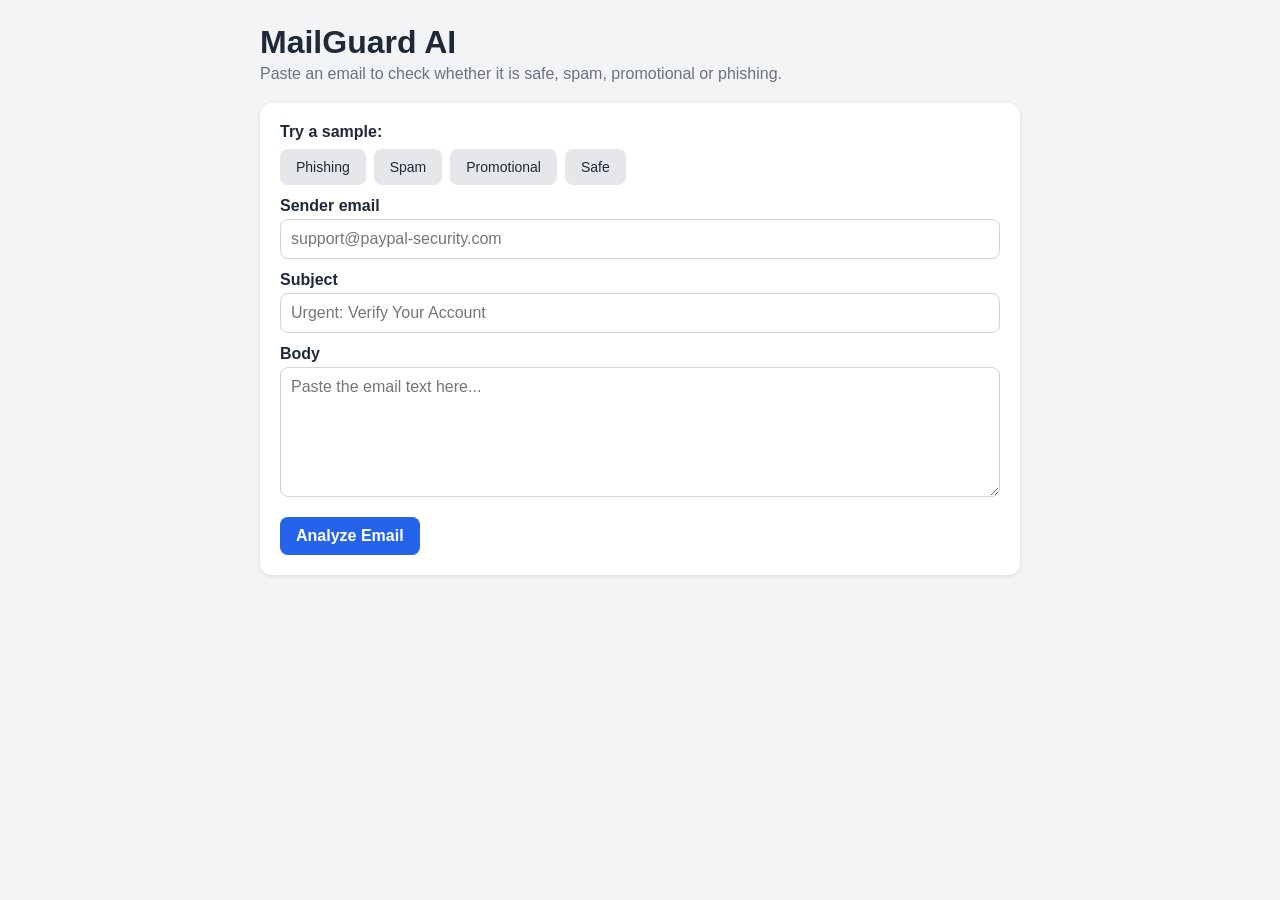
<file: demo/index.html>
<!DOCTYPE html>
<html lang="en">
<head>
<meta charset="UTF-8">
<meta name="viewport" content="width=device-width, initial-scale=1">
<title>MailGuard AI - Demo</title>
<style>
  * { box-sizing: border-box; }
  body { font-family: Segoe UI, Arial, sans-serif; background: #f3f4f6; margin: 0; padding: 24px; color: #1f2937; }
  .wrap { max-width: 760px; margin: 0 auto; }
  h1 { margin: 0 0 4px; }
  .sub { color: #6b7280; margin-bottom: 20px; }
  .card { background: #fff; border-radius: 12px; padding: 20px; box-shadow: 0 1px 4px rgba(0,0,0,.1); margin-bottom: 20px; }
  label { display: block; font-weight: 600; margin: 12px 0 4px; }
  input, textarea { width: 100%; padding: 10px; border: 1px solid #d1d5db; border-radius: 8px; font: inherit; }
  textarea { min-height: 130px; resize: vertical; }
  .row { display: flex; gap: 8px; flex-wrap: wrap; margin-top: 8px; }
  button { padding: 10px 16px; border: 0; border-radius: 8px; cursor: pointer; font: inherit; font-weight: 600; }
  #analyzeBtn { background: #2563eb; color: #fff; margin-top: 16px; }
  #analyzeBtn:disabled { background: #93c5fd; cursor: wait; }
  .sample { background: #e5e7eb; color: #1f2937; font-weight: 500; font-size: 14px; }
  .badge { display: inline-block; padding: 6px 16px; border-radius: 999px; color: #fff; font-weight: 700; font-size: 18px; }
  .SAFE { background: #16a34a; } .PROMOTIONAL { background: #d97706; }
  .SPAM { background: #ea580c; } .PHISHING { background: #dc2626; }
  .bar { height: 14px; background: #e5e7eb; border-radius: 999px; overflow: hidden; margin: 10px 0 4px; }
  .fill { height: 100%; width: 0; transition: width .5s; }
  .chips span { display: inline-block; background: #fee2e2; color: #991b1b; padding: 4px 10px; border-radius: 999px; margin: 4px 6px 0 0; font-size: 14px; }
  .err { background: #fef2f2; color: #991b1b; padding: 12px; border-radius: 8px; }
  .hidden { display: none; }
  h3 { margin: 18px 0 6px; }
</style>
</head>
<body>
<div class="wrap">
  <h1>MailGuard AI</h1>
  <div class="sub">Paste an email to check whether it is safe, spam, promotional or phishing.</div>

  <div class="card">
    <div><strong>Try a sample:</strong></div>
    <div class="row" id="samples"></div>

    <label for="sender">Sender email</label>
    <input id="sender" placeholder="support@paypal-security.com">
    <label for="subject">Subject</label>
    <input id="subject" placeholder="Urgent: Verify Your Account">
    <label for="body">Body</label>
    <textarea id="body" placeholder="Paste the email text here..."></textarea>

    <button id="analyzeBtn">Analyze Email</button>
  </div>

  <div id="error" class="card err hidden"></div>

  <div id="result" class="card hidden">
    <span id="status" class="badge"></span>
    <div style="margin-top:14px"><strong>Risk score: <span id="scoreText"></span>/100</strong></div>
    <div class="bar"><div id="fill" class="fill"></div></div>

    <h3>Suspicious words</h3>
    <div id="words" class="chips"></div>

    <h3>Explanation</h3>
    <div id="explanation"></div>

    <h3>Safety recommendations</h3>
    <ul id="recs"></ul>
  </div>
</div>

<script>
  // Change this if your service runs somewhere else
  const API_URL = "http://localhost:8000/analyze";

  const SAMPLES = [
    { label: "Phishing", senderEmail: "support@paypal-security.com", subject: "Urgent: Verify Your Account",
      body: "Your account will be suspended in 24 hours. Click here to verify credentials and confirm your password to restore access." },
    { label: "Spam", senderEmail: "winner@lucky-lottery-prize.xyz", subject: "Congratulations! You won $1,000,000",
      body: "You are our lucky lottery winner! Claim reward now by replying with your full name and address." },
    { label: "Promotional", senderEmail: "deals@amazon.in", subject: "Weekend Sale: Up to 50% off electronics",
      body: "Check out our biggest weekend deals. Free shipping on orders above Rs. 499. Unsubscribe anytime using the link at the bottom of this email." },
    { label: "Safe", senderEmail: "rahul.sharma@mycompany.com", subject: "Meeting notes from today",
      body: "Hi team, attached are the notes from today's meeting. Please review them before Friday." }
  ];

  const $ = id => document.getElementById(id);
  const COLORS = { SAFE: "#16a34a", PROMOTIONAL: "#d97706", SPAM: "#ea580c", PHISHING: "#dc2626" };

  SAMPLES.forEach(s => {
    const b = document.createElement("button");
    b.className = "sample";
    b.textContent = s.label;
    b.onclick = () => {
      $("sender").value = s.senderEmail;
      $("subject").value = s.subject;
      $("body").value = s.body;
    };
    $("samples").appendChild(b);
  });

  function showError(msg) {
    $("result").classList.add("hidden");
    $("error").textContent = msg;
    $("error").classList.remove("hidden");
  }

  $("analyzeBtn").onclick = async () => {
    const payload = {
      senderEmail: $("sender").value.trim(),
      subject: $("subject").value.trim(),
      body: $("body").value.trim()
    };
    if (!payload.senderEmail || !payload.subject || !payload.body) {
      return showError("Please fill in sender, subject and body.");
    }

    $("error").classList.add("hidden");
    $("analyzeBtn").disabled = true;
    $("analyzeBtn").textContent = "Analyzing... (can take up to 20 seconds)";

    const controller = new AbortController();
    const timer = setTimeout(() => controller.abort(), 65000);

    try {
      const res = await fetch(API_URL, {
        method: "POST",
        headers: { "Content-Type": "application/json" },
        body: JSON.stringify(payload),
        signal: controller.signal
      });
      if (!res.ok) {
        throw new Error(res.status === 503
          ? "The analysis service is temporarily unavailable. Try again later."
          : "Request failed with status " + res.status);
      }
      render(await res.json());
    } catch (e) {
      showError(e.name === "AbortError"
        ? "The request took too long. Please try again."
        : (e.message === "Failed to fetch"
            ? "Cannot reach the AI service. Is uvicorn running on port 8000?"
            : e.message));
    } finally {
      clearTimeout(timer);
      $("analyzeBtn").disabled = false;
      $("analyzeBtn").textContent = "Analyze Email";
    }
  };

  // textContent is used everywhere so email or AI text can never inject HTML
  function render(r) {
    $("status").textContent = r.status;
    $("status").className = "badge " + r.status;
    $("scoreText").textContent = r.riskScore;
    $("fill").style.width = r.riskScore + "%";
    $("fill").style.background = COLORS[r.status] || "#6b7280";

    $("words").replaceChildren();
    if (r.suspiciousWords.length === 0) {
      $("words").textContent = "None found";
    } else {
      r.suspiciousWords.forEach(w => {
        const s = document.createElement("span");
        s.textContent = w;
        $("words").appendChild(s);
      });
    }

    $("explanation").textContent = r.explanation;

    $("recs").replaceChildren();
    r.recommendations.forEach(t => {
      const li = document.createElement("li");
      li.textContent = t;
      $("recs").appendChild(li);
    });

    $("result").classList.remove("hidden");
  }
</script>
</body>
</html>
</file>
